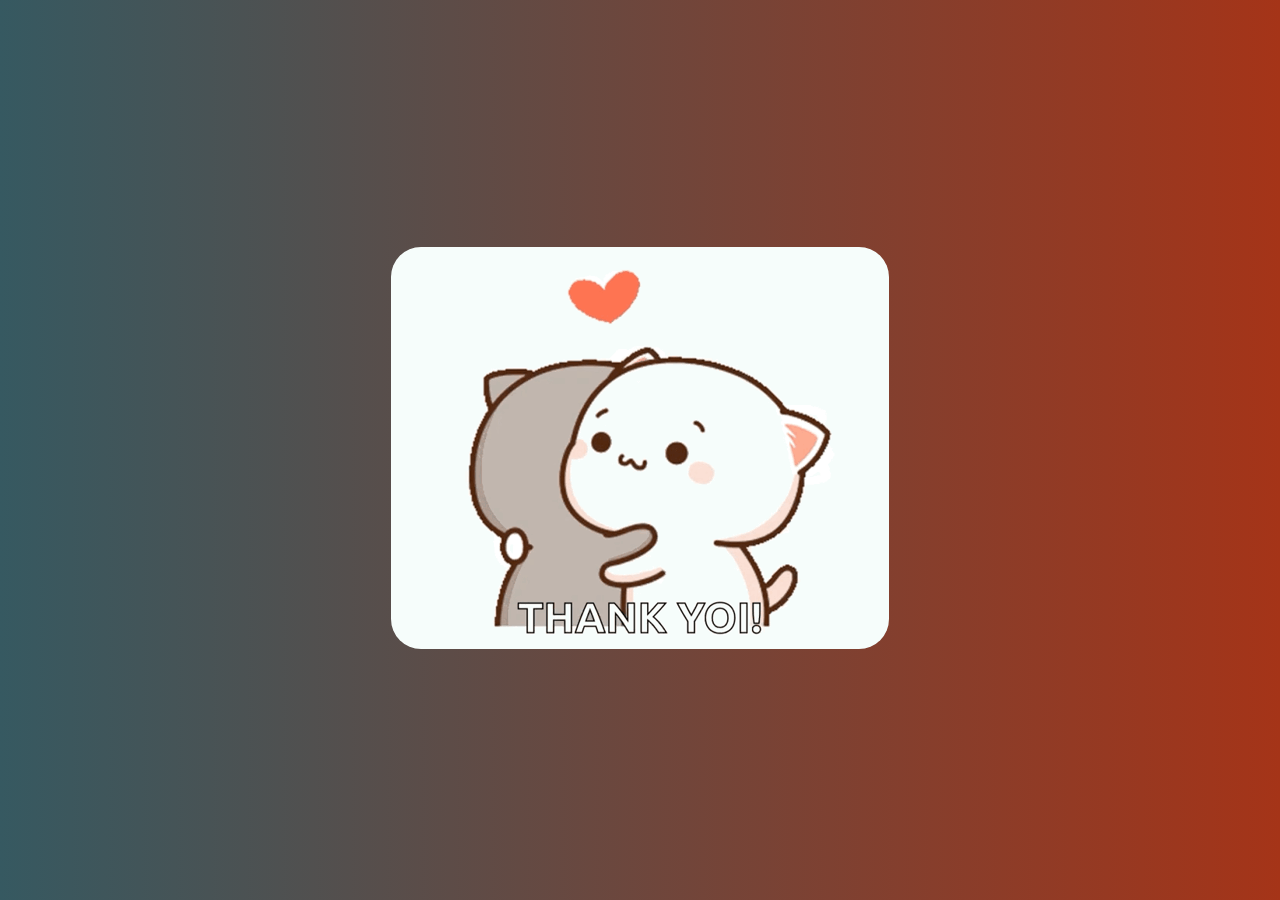
<file: code-main (1)/code-main/new.html>
<!DOCTYPE html>
<html lang="en">
  <head>
    <meta charset="UTF-8" />
    <meta name="viewport" content="width=device-width, initial-scale=1.0" />
    <title>Udit Gami</title>
    <link rel="stylesheet" href="style.css" />
  </head>
  <body>
    <div class="beloved">
      <img src="./hugs-love.gif" />
    </div>
  </body>
  <script>
    window.requestAnimFrame = (function () {
      return (
        window.requestAnimationFrame ||
        window.webkitRequestAnimationFrame ||
        window.mozRequestAnimationFrame ||
        function (callback) {
          window.setTimeout(callback, 1000 / 60);
        }
      );
    })();

    var canvas = document.getElementById("canvas"),
      ctx = canvas.getContext("2d"),
      // full screen dimensions
      cw = window.innerWidth,
      ch = window.innerHeight,
      // firework collection

      fireworks = [],
      // particle collection
      particles = [],
      // starting hue
      hue = 120,
      // when launching fireworks with a click, too many get launched at once without a limiter, one launch per 5 loop ticks
      limiterTotal = 5,
      limiterTick = 0,
      // this will time the auto launches of fireworks, one launch per 80 loop ticks
      timerTotal = 80,
      timerTick = 0,
      mousedown = false,
      // mouse x coordinate,
      mx,
      // mouse y coordinate
      my;

    // set canvas dimensions
    canvas.width = cw;
    canvas.height = ch;

    // now we are going to setup our function placeholders for the entire demo

    // get a random number within a range
    function random(min, max) {
      return Math.random() * (max - min) + min;
    }

    // calculate the distance between two points
    function calculateDistance(p1x, p1y, p2x, p2y) {
      var xDistance = p1x - p2x,
        yDistance = p1y - p2y;
      return Math.sqrt(Math.pow(xDistance, 2) + Math.pow(yDistance, 2));
    }

    // create firework
    function Firework(sx, sy, tx, ty) {
      // actual coordinates
      this.x = sx;
      this.y = sy;
      // starting coordinates
      this.sx = sx;
      this.sy = sy;
      // target coordinates
      this.tx = tx;
      this.ty = ty;
      // distance from starting point to target
      this.distanceToTarget = calculateDistance(sx, sy, tx, ty);
      this.distanceTraveled = 0;
      // track the past coordinates of each firework to create a trail effect, increase the coordinate count to create more prominent trails
      this.coordinates = [];
      this.coordinateCount = 3;
      // populate initial coordinate collection with the current coordinates
      while (this.coordinateCount--) {
        this.coordinates.push([this.x, this.y]);
      }
      this.angle = Math.atan2(ty - sy, tx - sx);
      this.speed = 2;
      this.acceleration = 1.05;
      this.brightness = random(50, 70);
      // circle target indicator radius
      this.targetRadius = 1;
    }

    // update firework
    Firework.prototype.update = function (index) {
      // remove last item in coordinates array
      this.coordinates.pop();
      // add current coordinates to the start of the array
      this.coordinates.unshift([this.x, this.y]);

      // cycle the circle target indicator radius
      if (this.targetRadius < 8) {
        this.targetRadius += 0.3;
      } else {
        this.targetRadius = 1;
      }

      // speed up the firework
      this.speed *= this.acceleration;

      // get the current velocities based on angle and speed
      var vx = Math.cos(this.angle) * this.speed,
        vy = Math.sin(this.angle) * this.speed;
      // how far will the firework have traveled with velocities applied?
      this.distanceTraveled = calculateDistance(
        this.sx,
        this.sy,
        this.x + vx,
        this.y + vy
      );

      // if the distance traveled, including velocities, is greater than the initial distance to the target, then the target has been reached
      if (this.distanceTraveled >= this.distanceToTarget) {
        createParticles(this.tx, this.ty);
        // remove the firework, use the index passed into the update function to determine which to remove
        fireworks.splice(index, 1);
      } else {
        // target not reached, keep traveling
        this.x += vx;
        this.y += vy;
      }
    };

    // draw firework
    Firework.prototype.draw = function () {
      ctx.beginPath();
      // move to the last tracked coordinate in the set, then draw a line to the current x and y
      ctx.moveTo(
        this.coordinates[this.coordinates.length - 1][0],
        this.coordinates[this.coordinates.length - 1][1]
      );
      ctx.lineTo(this.x, this.y);
      ctx.strokeStyle = "hsl(" + hue + ", 100%, " + this.brightness + "%)";
      ctx.stroke();

      ctx.beginPath();
      // draw the target for this firework with a pulsing circle
      ctx.arc(this.tx, this.ty, this.targetRadius, 0, Math.PI * 2);
      ctx.stroke();
    };

    // create particle
    function Particle(x, y) {
      this.x = x;
      this.y = y;
      // track the past coordinates of each particle to create a trail effect, increase the coordinate count to create more prominent trails
      this.coordinates = [];
      this.coordinateCount = 5;
      while (this.coordinateCount--) {
        this.coordinates.push([this.x, this.y]);
      }
      // set a random angle in all possible directions, in radians
      this.angle = random(0, Math.PI * 2);
      this.speed = random(1, 10);

      this.friction = 0.95;

      this.gravity = 1;
      // set the hue to a random number +-50 of the overall hue variable
      this.hue = random(hue - 50, hue + 50);
      this.brightness = random(50, 80);
      this.alpha = 1;
      // set how fast the particle fades out
      this.decay = random(0.015, 0.03);
    }

    // update particle
    Particle.prototype.update = function (index) {
      // remove last item in coordinates array
      this.coordinates.pop();
      // add current coordinates to the start of the array
      this.coordinates.unshift([this.x, this.y]);
      // slow down the particle
      this.speed *= this.friction;
      // apply velocity
      this.x += Math.cos(this.angle) * this.speed;
      this.y += Math.sin(this.angle) * this.speed + this.gravity;
      // fade out the particle
      this.alpha -= this.decay;

      // remove the particle once the alpha is low enough, based on the passed in index
      if (this.alpha <= this.decay) {
        particles.splice(index, 1);
      }
    };

    // draw particle
    Particle.prototype.draw = function () {
      ctx.beginPath();
      // move to the last tracked coordinates in the set, then draw a line to the current x and y
      ctx.moveTo(
        this.coordinates[this.coordinates.length - 1][0],
        this.coordinates[this.coordinates.length - 1][1]
      );
      ctx.lineTo(this.x, this.y);
      ctx.strokeStyle =
        "hsla(" +
        this.hue +
        ", 100%, " +
        this.brightness +
        "%, " +
        this.alpha +
        ")";
      ctx.stroke();
    };

    // create particle group/explosion
    function createParticles(x, y) {
      // increase the particle count for a bigger explosion, beware of the canvas performance hit with the increased particles though
      var particleCount = 30;
      while (particleCount--) {
        particles.push(new Particle(x, y));
      }
    }

    // main demo loop
    function loop() {
      // this function will run endlessly with requestAnimationFrame
      requestAnimFrame(loop);

      // increase the hue to get different colored fireworks over time
      hue += 0.5;

      // create random color
      hue = random(0, 360);

      ctx.globalCompositeOperation = "destination-out";
      // decrease the alpha property to create more prominent trails
      ctx.fillStyle = "rgba(0, 0.5, 0, 0.5)";
      ctx.fillRect(0, 0, cw, ch);

      ctx.globalCompositeOperation = "lighter";

      // loop over each firework, draw it, update it
      var i = fireworks.length;
      while (i--) {
        fireworks[i].draw();
        fireworks[i].update(i);
      }

      // loop over each particle, draw it, update it
      var i = particles.length;
      while (i--) {
        particles[i].draw();
        particles[i].update(i);
      }

      // launch fireworks automatically to random coordinates, when the mouse isn't down
      if (timerTick >= timerTotal) {
        if (!mousedown) {
          // start the firework at the bottom middle of the screen, then set the random target coordinates, the random y coordinates will be set within the range of the top half of the screen
          fireworks.push(
            new Firework(cw / 2, ch, random(0, cw), random(0, ch / 2))
          );
          timerTick = 0;
        }
      } else {
        timerTick++;
      }

      // limit the rate at which fireworks get launched when mouse is down
      if (limiterTick >= limiterTotal) {
        if (mousedown) {
          // start the firework at the bottom middle of the screen, then set the current mouse coordinates as the target
          fireworks.push(new Firework(cw / 2, ch, mx, my));
          limiterTick = 0;
        }
      } else {
        limiterTick++;
      }
    }

    // mouse event bindings
    // update the mouse coordinates on mousemove
    canvas.addEventListener("mousemove", function (e) {
      mx = e.pageX - canvas.offsetLeft;
      my = e.pageY - canvas.offsetTop;
    });

    // toggle mousedown state and prevent canvas from being selected
    canvas.addEventListener("mousedown", function (e) {
      e.preventDefault();
      mousedown = true;
    });

    canvas.addEventListener("mouseup", function (e) {
      e.preventDefault();
      mousedown = false;
    });

    // Mobile event bindings
    canvas.addEventListener("touchmove", function (e) {
      mx = e.touches[0].pageX - canvas.offsetLeft;
      my = e.touches[0].pageY - canvas.offsetTop;
    });

    // toggle mousedown state and prevent canvas from being selected
    canvas.addEventListener("touchstart", function (e) {
      e.preventDefault();
      mx = e.touches[0].pageX - canvas.offsetLeft;
      my = e.touches[0].pageY - canvas.offsetTop;
      mousedown = true;
    });

    canvas.addEventListener("touchend", function (e) {
      e.preventDefault();
      mousedown = false;
    });

    window.onload = loop;
  </script>
</html>
</file>
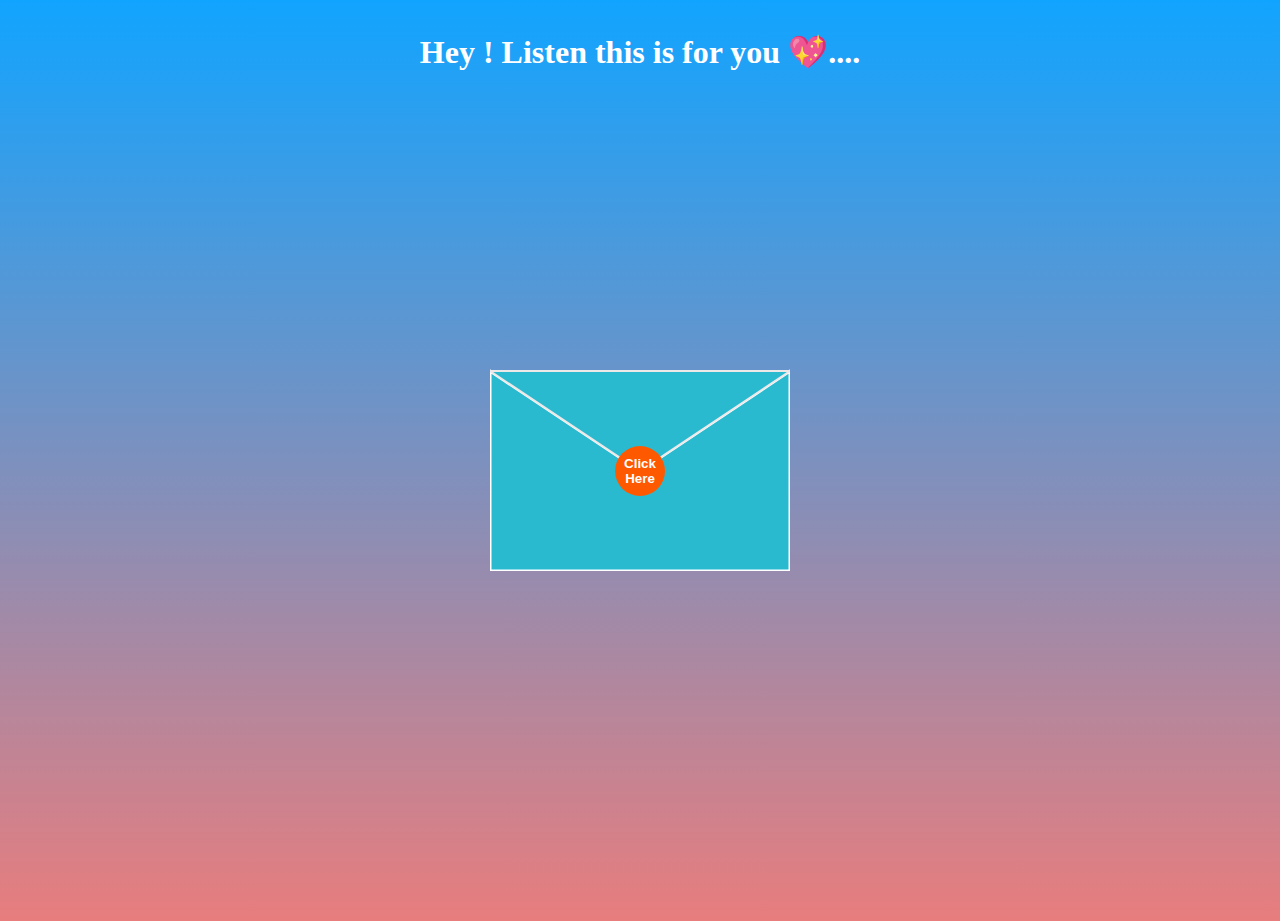
<file: code-main (1)/code-main/open.html>
<!DOCTYPE html>
<html lang="en">
  <head>
    <meta name="viewport" content="width=device-width, initial-scale=1" />
    <link rel="stylesheet" href="open.css" />
    <script src="script.js" defer></script>
  </head>
  <body>
    <div class="text">
      <h1>Hey ! Listen this is for you 💖....</h1>
    </div>
    <div id="envelope">
      <div id="back">
        <svg
          xmlns="http://www.w3.org/2000/svg"
          xmlns:xlink="http://www.w3.org/1999/xlink"
          height="300"
          width="300"
        >
          <polygon
            points="0,100 300,100 300,300 0,300"
            style="fill: #4a274a; stroke: none; stroke-width: 0"
          />
        </svg>
      </div>
      <div id="front">
        <svg
          xmlns="http://www.w3.org/2000/svg"
          xmlns:xlink="http://www.w3.org/1999/xlink"
          height="300"
          width="300"
        >
          <polygon
            points="0,100 150,200 300,100 300,300 0,300"
            style="fill: #2abad0; stroke: #ffffff; stroke-width: 3"
          />
        </svg>
      </div>
      <div id="top">
        <svg
          xmlns="http://www.w3.org/2000/svg"
          xmlns:xlink="http://www.w3.org/1999/xlink"
          height="300"
          width="300"
        >
          <polygon
            points="0,100 150,200 300,100"
            style="fill: #2abad0; stroke: #eee9e9; stroke-width: 2"
          >
            <animate
              id="opentop"
              attributeName="points"
              dur="0.5s"
              fill="freeze"
              begin="indefinite"
              from="0,100 150,200 300,100"
              to="0,100 150,0 300,100"
            />
          </polygon>
        </svg>
      </div>

      <div id="letter">
        <h1>For My <span>Love</span></h1>
        <p>
          You are the person I have been dreaming all my life, so allow me to
          express my intense love for you. You are the most precious thing in my
          life. You have fascinated my heart and seized my mind with your
          magnetic presence, and I keep dreaming of yourself. Your memories are
          invaluable treasure of my life, which are locked inside my heart. The
          time spent with you was the most mesmerizing and delightful of my
          life. <br />
          <br />
          I take this opportunity to ask for your consent if you want to be my
          life partner. This letter is a token of my love for you. <br />
          <br />
          If You Accept
          <a href="new.html">Click Here Love ❤️</a>
        </p>
      </div>
      <button onclick="openUp()">Click Here</button>
    </div>
  </body>
</html>
</file>
<file: code-main (1)/code-main/style.css>
*,
*:before,
*:after {
  padding: 0;
  margin: 0;
  box-sizing: border-box;
}

body {
  display: flex;
  justify-content: center;
  align-items: center;
  height: 100vh;
  width: 100vw;
  margin: 0 auto;

  background: linear-gradient(to right, rgb(54, 89, 97), rgb(165, 52, 24));
}

div:before,
div:after {
  display: block;
  content: "";
  position: absolute;
}
img {
  height: min-content;
  width: min-content;
  border-radius: 30px;
}
@keyframes floatturn {
  50% {
    transform: rotateZ(45deg) translateY(-3vmin);
  }
}
div.beloved:after {
  animation: float 10s ease-out infinite;
}

@keyframes float {
  50% {
    transform: translateX(3vmin) translateY(-3vmin);
  }
}

#noButton {
  position: absolute;
  margin-left: 150px;
  transition: 0.5s;
  margin-top: 30px;
}

#yesButton {
  position: absolute;
  margin-right: 150px;
  margin-top: 30px;
}

.header_text {
  font-family: "Nunito";
  font-size: 50px;
  font-weight: bold;

  text-align: center;
  margin-top: 20px;
  margin-bottom: 20px;
  color: lightcoral;
}

.text {
  font-family: "Nunito";
  font-size: 25px;
  font-weight: bold;
  color: white;
  text-align: center;
  margin-top: 20px;
  margin-bottom: 0px;
}

.buttons {
  display: flex;
  flex-direction: row;
  justify-content: center;
  align-items: center;
  margin-top: 20px;
  margin-left: 20px;
}

.btn {
  background-color: #017cff;
  color: white;
  font-weight: 600;
  padding: 15px 32px;
  text-align: center;
  display: inline-block;
  font-size: 16px;
  margin: 4px 2px;
  cursor: pointer;
  border: none;
  border-radius: 12px;
  transition: background-color 0.3s ease;
  box-shadow: 0 3px 3px black;
}

.btn:hover {
  background-color: #ffffff;
  color: #017cff;
}

.gif_container {
  display: flex;
  justify-content: center;
  align-items: center;
}
p {
  color: white;
  margin-left: 50%;
}
p a {
  color: rgb(255, 255, 255);
  font-size: 20px;
  font-weight: 600;
  opacity: 0.25;
}
</file>
<file: code-main (1)/code-main/open.css>
body {
  margin: 0;
  position: relative;
  width: 100vw;
  height: 100vh;

  background-image: linear-gradient(0deg, #e87d7d 0%, #11a4ff 100%);
}
#text {
  color: goldenrod;
}
#envelope {
  position: absolute;
  top: calc(50vh - 200px);
  left: calc(50vw - 150px);
  width: 300px;
  height: 300px;
}

#envelope > * {
  position: absolute;
  top: 0;
  left: 0;
  display: none;
}

#back {
  display: block;
  z-index: 0;
}

#front {
  display: block;
  z-index: 10;
}

#top {
  display: block;
  z-index: 11;
}

#top.animate,
#front.animate,
#back.animate,
#envelope button.animate {
  opacity: 0;
  transition: opacity 1s;
  transition-delay: 1s;
}

#letter {
  font-family: Brush Script "Gill Sans", "Gill Sans MT", Calibri, "Trebuchet MS",
    sans-serif;
  font-style: italic;
  font-weight: 100;
  display: flex;
  flex-direction: column;
  justify-content: space-around;
  align-items: center;
  background-color: rgb(243, 183, 183);
  padding: 5px;
  z-index: 5;
  left: 15px;
  right: 15px;
  bottom: 5px;
  top: 105px;
  border-radius: 30px;
  border-color: 20px black;

  box-shadow: 0px 1px 3px 0px rgba(0, 0, 0, 0.1),
    0px 1px 2px 0px rgba(0, 0, 0, 0.06);
  overflow: hidden;
  font-size: 20px;
}

h1 {
  padding-top: 12px;
}
h1 :hover {
  background-color: #e87d7d;
}
h1 span {
  color: red;
}
p {
  font-size: 17px;
  padding: 2px;
  line-height: 20px;
}
#letter img {
  background-size: cover;
}
#letter.animate {
  animation: makebig 2s forwards;
  animation-delay: 1s;
}

@keyframes makebig {
  0% {
    top: 105px;
    left: 15px;
    right: 15px;
    bottom: 5px;
    font-size: 16px;
  }
  33% {
    top: -100px;
    left: 15px;
    right: 15px;
    bottom: 150px;
    font-size: 16px;
  }
  100% {
    top: -0px;
    left: -55px;
    right: -25px;
    bottom: -100px;
    font-size: 24px;
  }
}

#letter h1 {
  font-size: inherit;
}

#letter h2 {
  font-size: inherit;
}

#letter img {
  height: 50%;
}
a {
  color: red;
}
#envelope button {
  display: block;
  z-index: 15;
  width: 50px;
  height: 50px;
  border-radius: 50%;
  border: none;
  background-color: rgb(255, 89, 0);
  font-weight: bold;
  text-align: center;
  color: white;
  cursor: pointer;
  top: calc(200px - 25px);
  left: calc(150px - 25px);
  transition: transform 1s, background-color 1s, color 1s;
}

#envelope button:hover {
  background-color: white;
  transform: scale(1.5);
  color: rgb(255, 89, 0);
  transition: transform 1s, background-color 1s, color 1s;
}
.text h1 {
  color: rgb(255, 255, 255);
  text-align: center;
}
</file>
